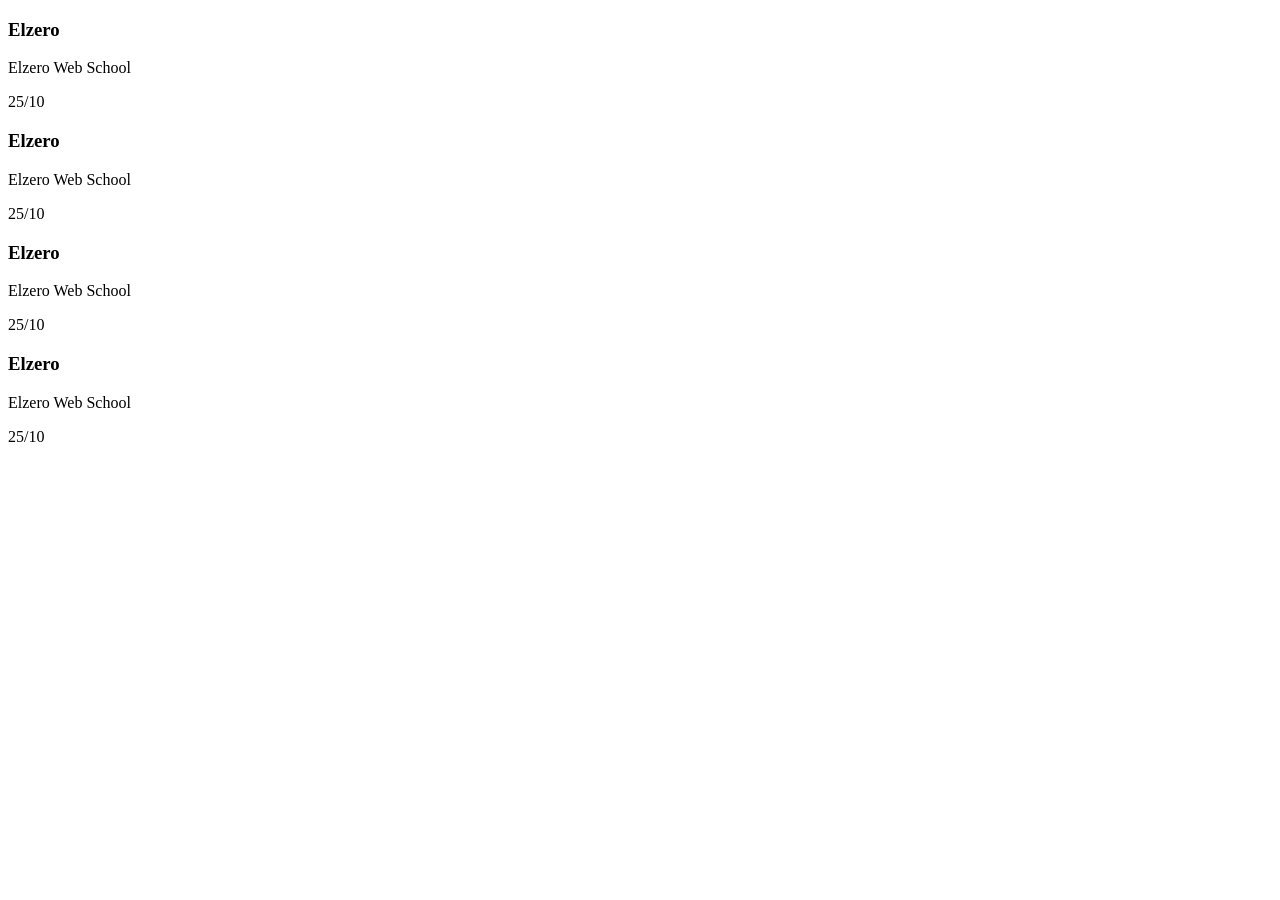
<file: Elzero/index.html>
<!DOCTYPE html>
<html lang="en">
<head>
    <meta charset="UTF-8">
    <meta http-equiv="X-UA-Compatible" content="IE=edge">
    <meta name="viewport" content="width=device-width, initial-scale=1.0">
    <title>Elzero</title>
</head>
<body>
    



<script>
    // Elzero task #1
    // let mainTitle = "Elzero", theDesc = "Elzero Web School", date = "25/10";
    let [mainTitle, theDesc, date] = ["Elzero", "Elzero Web School", "25/10"] // same as the above
   let content = `
   <div class="card">
        <h3>${mainTitle}</h3>
        <p>${theDesc}</p>
        <span>${date}</span>
    </div>
   `
   document.write(content.repeat(4));
</script>
<script src="main2.js"></script>
</body>
</html>
</file>
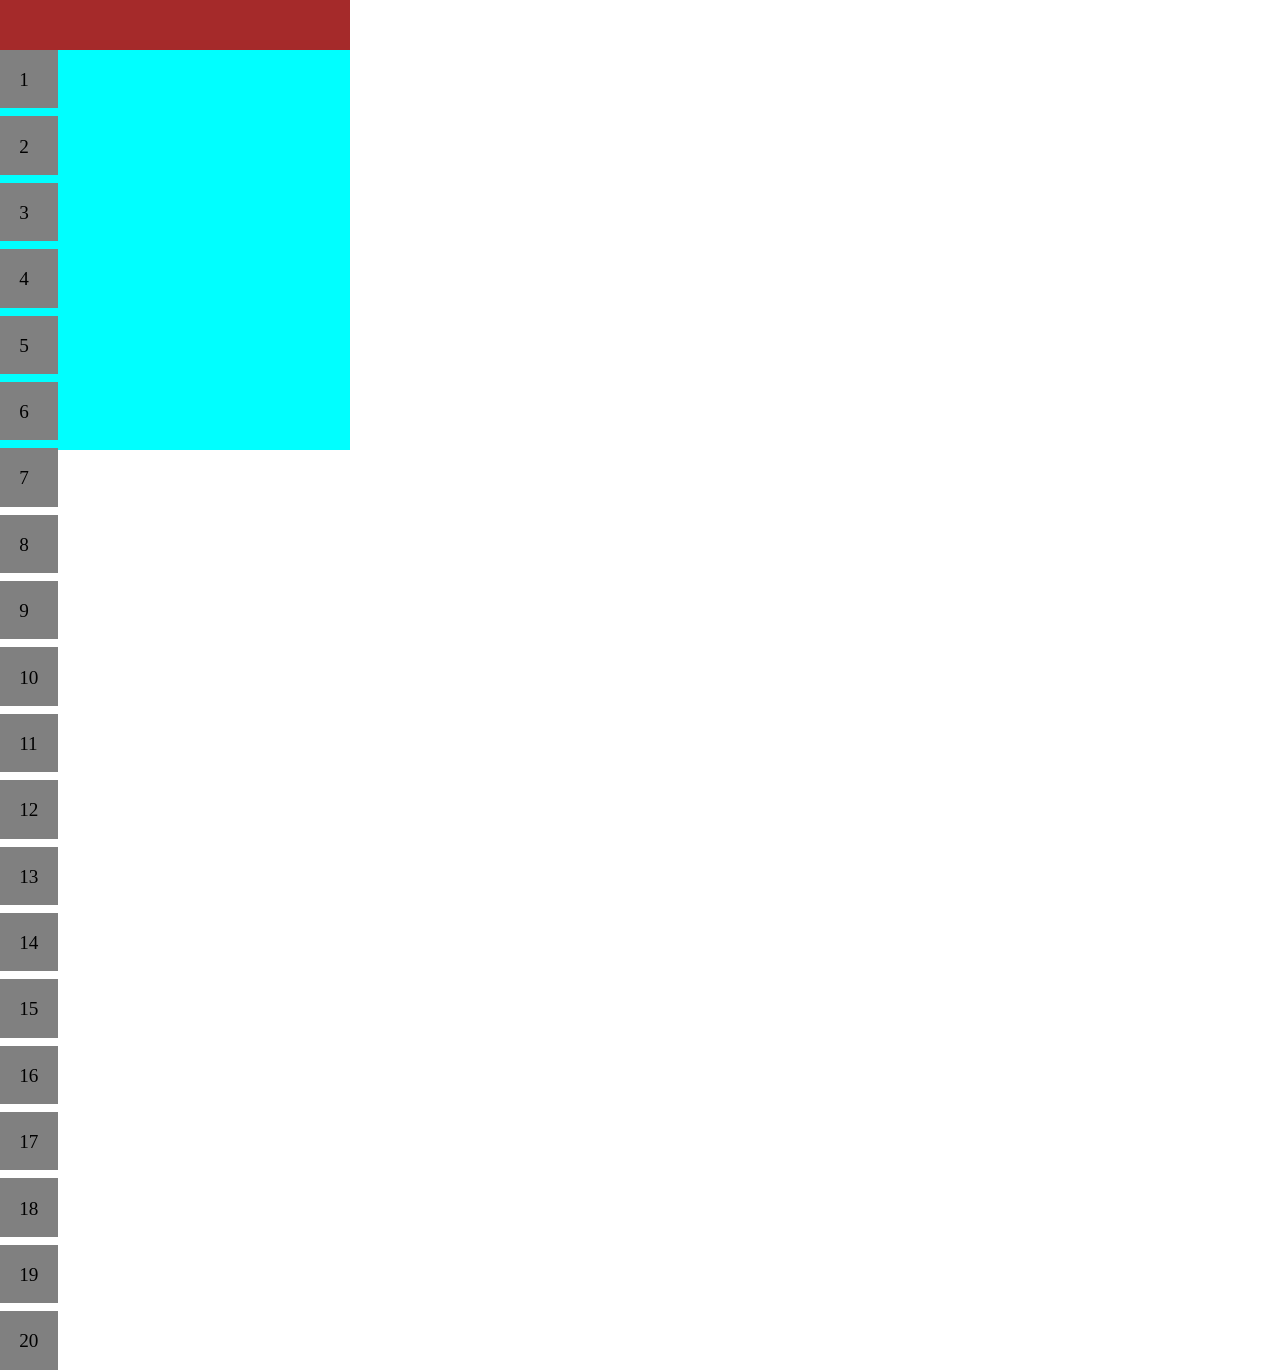
<file: Others/index.html>
<!DOCTYPE html>
<html lang="en">
<head>
    <meta charset="UTF-8">
    <meta http-equiv="X-UA-Compatible" content="IE=edge">
    <meta name="viewport" content="width=device-width, initial-scale=1.0">
    <title>Test Page</title>
    <style>
        body {
            padding: 0;
            margin: 0;

        }
        .card {
            background-color: aqua;
            width: 350px;
            height: 450px;
        }
        .result {
            background-color: brown;
            height: 50px;
            width: 100%;
        }
        .numbers {
            display: grid;
            gap: .5rem;
            grid-template-columns: repeat(1fr, );
        }
        .box {
            background-color: gray;
            font-size: 1.2rem;
            height: 20px;
            width: 20px;
            padding: 1em;
        }
    </style>
</head>
<body>
    <div class="card">
        <div class="result"></div>
        <div class="numbers">
            <div class="box num1">1</div>
            <div class="box num2">2</div>
            <div class="box num3">3</div>
            <div class="box num4">4</div>
            <div class="box num5">5</div>
            <div class="box num6">6</div>
            <div class="box num7">7</div>
            <div class="box num8">8</div>
            <div class="box num9">9</div>
            <div class="box num10">10</div>
            <div class="box num11">11</div>
            <div class="box num12">12</div>
            <div class="box num13">13</div>
            <div class="box num14">14</div>
            <div class="box num15">15</div>
            <div class="box num16">16</div>
            <div class="box num17">17</div>
            <div class="box num18">18</div>
            <div class="box num19">19</div>
            <div class="box num20">20</div>
        </div>

    </div>
</body>
</html>
</file>
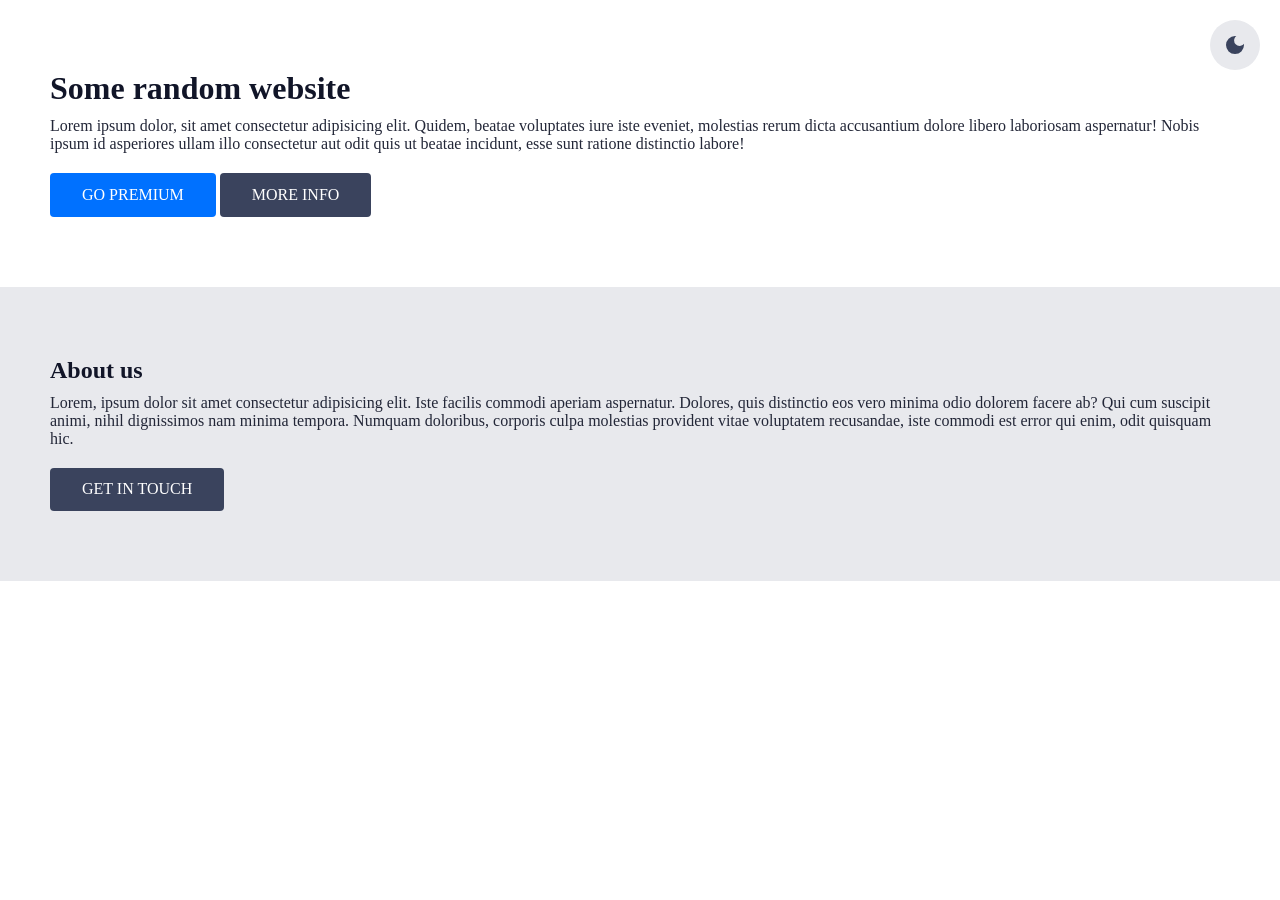
<file: New-Js/darkmode-YT/index.html>
<!DOCTYPE html>
<html lang="en">
<head>
  <meta charset="UTF-8">
  <meta name="viewport" content="width=device-width, initial-scale=1.0">
  <title>Darkmode</title>
  <link rel="stylesheet" href="style.css">
  <script type="text/javascript" src="app.js" defer></script>
</head>
<body>
  <header>
    <button id="theme-switch">
      <svg xmlns="http://www.w3.org/2000/svg" height="24px" viewBox="0 -960 960 960" width="24px"><path d="M480-120q-150 0-255-105T120-480q0-150 105-255t255-105q14 0 27.5 1t26.5 3q-41 29-65.5 75.5T444-660q0 90 63 153t153 63q55 0 101-24.5t75-65.5q2 13 3 26.5t1 27.5q0 150-105 255T480-120Z"/></svg>
      <svg xmlns="http://www.w3.org/2000/svg" height="24px" viewBox="0 -960 960 960" width="24px"><path d="M480-280q-83 0-141.5-58.5T280-480q0-83 58.5-141.5T480-680q83 0 141.5 58.5T680-480q0 83-58.5 141.5T480-280ZM200-440H40v-80h160v80Zm720 0H760v-80h160v80ZM440-760v-160h80v160h-80Zm0 720v-160h80v160h-80ZM256-650l-101-97 57-59 96 100-52 56Zm492 496-97-101 53-55 101 97-57 59Zm-98-550 97-101 59 57-100 96-56-52ZM154-212l101-97 55 53-97 101-59-57Z"/></svg>
    </button>
    <h1>Some random website</h1>
    <p>Lorem ipsum dolor, sit amet consectetur adipisicing elit. Quidem, beatae voluptates iure iste eveniet, molestias rerum dicta accusantium dolore libero laboriosam aspernatur! Nobis ipsum id asperiores ullam illo consectetur aut odit quis ut beatae incidunt, esse sunt ratione distinctio labore!</p>
    <button class="cta-button">Go Premium</button>
    <button>More Info</button>
  </header>
  <section>
    <h2>About us</h2>
    <p>Lorem, ipsum dolor sit amet consectetur adipisicing elit. Iste facilis commodi aperiam aspernatur. Dolores, quis distinctio eos vero minima odio dolorem facere ab? Qui cum suscipit animi, nihil dignissimos nam minima tempora. Numquam doloribus, corporis culpa molestias provident vitae voluptatem recusandae, iste commodi est error qui enim, odit quisquam hic.</p>
    <button>Get in Touch</button>
  </section>
</body>
</html>
</file>
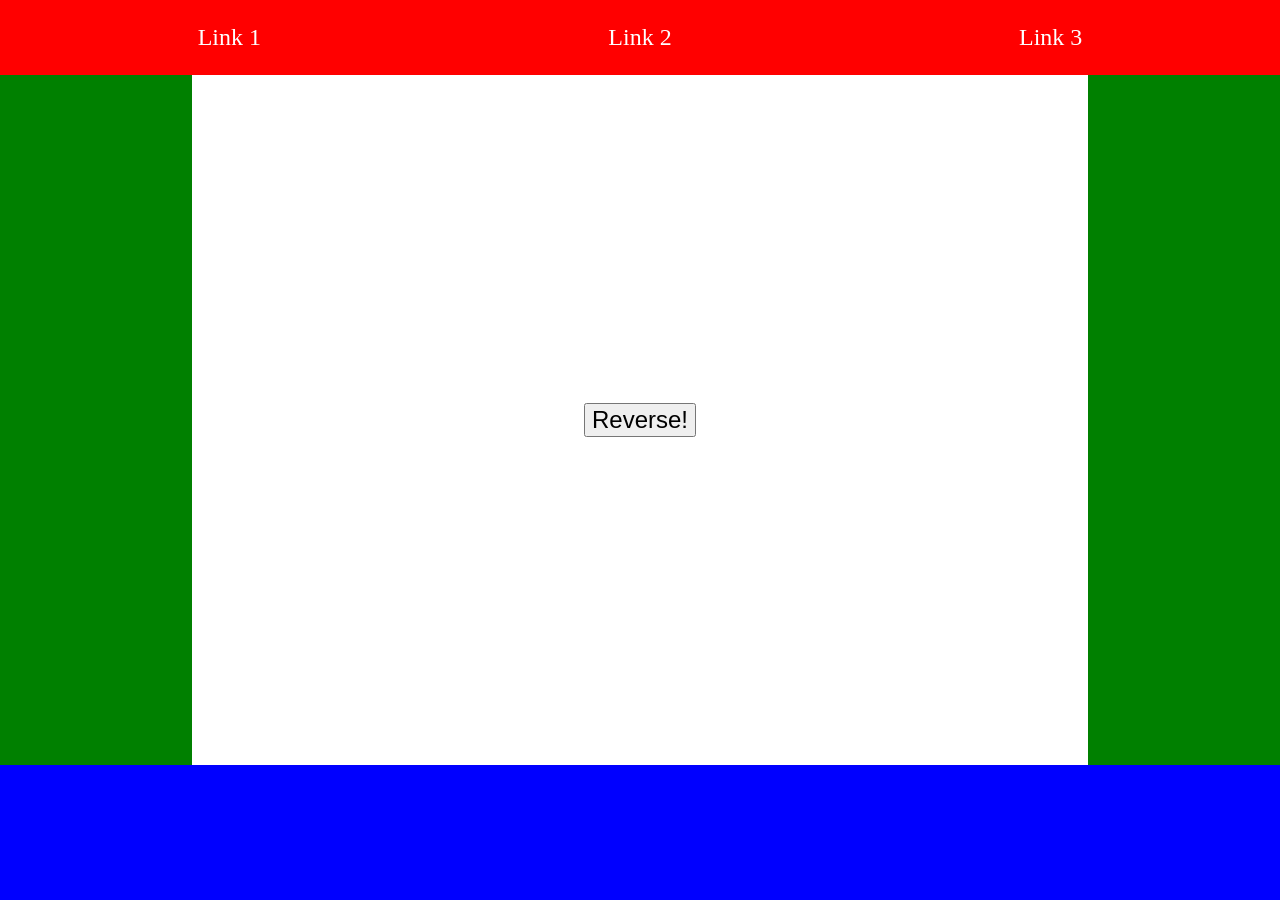
<file: New-Js/GSAP/index.html>
<!DOCTYPE html>
<html lang="en">
<head>
    <meta charset="UTF-8">
    <meta name="viewport" content="width=device-width, initial-scale=1.0">
    <style>
        body {
            box-sizing: border-box;
            margin: 0;
            padding: 0;
            font-size: 1.5rem;
            min-height: 100vh;
            display: flex;
            flex-direction: column;
        }
        .header {
            background-color: red;
            color: #fff;
        }
        .links {
            display: flex;
            justify-content: space-around;
            padding: 1em;
        }
        .content {
            display: flex;
            flex-grow: 1;
            justify-content: space-between;
        }
        .sidebar {
            background-color: green;
            width: 15vw;
        }
        .footer {
            background-color: blue;
            height: 15vh;
        }
        .btn {
            font-size: 1.5rem;
            align-self: center;
        }
    
    </style>
    <title>Document</title>
</head>
<body>
    <div class="header">
        <div class="links">
            <div class="link">Link 1</div>
            <div class="link">Link 2</div>
            <div class="link">Link 3</div>
        </div>
    </div>
    <div class="content">
        <div class="sidebar right"></div>
        <button class="btn">Reverse!</button>
        <div class="sidebar left"></div>
    </div>
    <div class="footer"></div>
<script>
    const head = document.querySelector('.header');
    const btn = document.querySelector('.btn');

    btn.addEventListener('click', ()=>{
        head.style.backgroundColor = 'blue'
    })
</script>
</body>
</html>
</file>
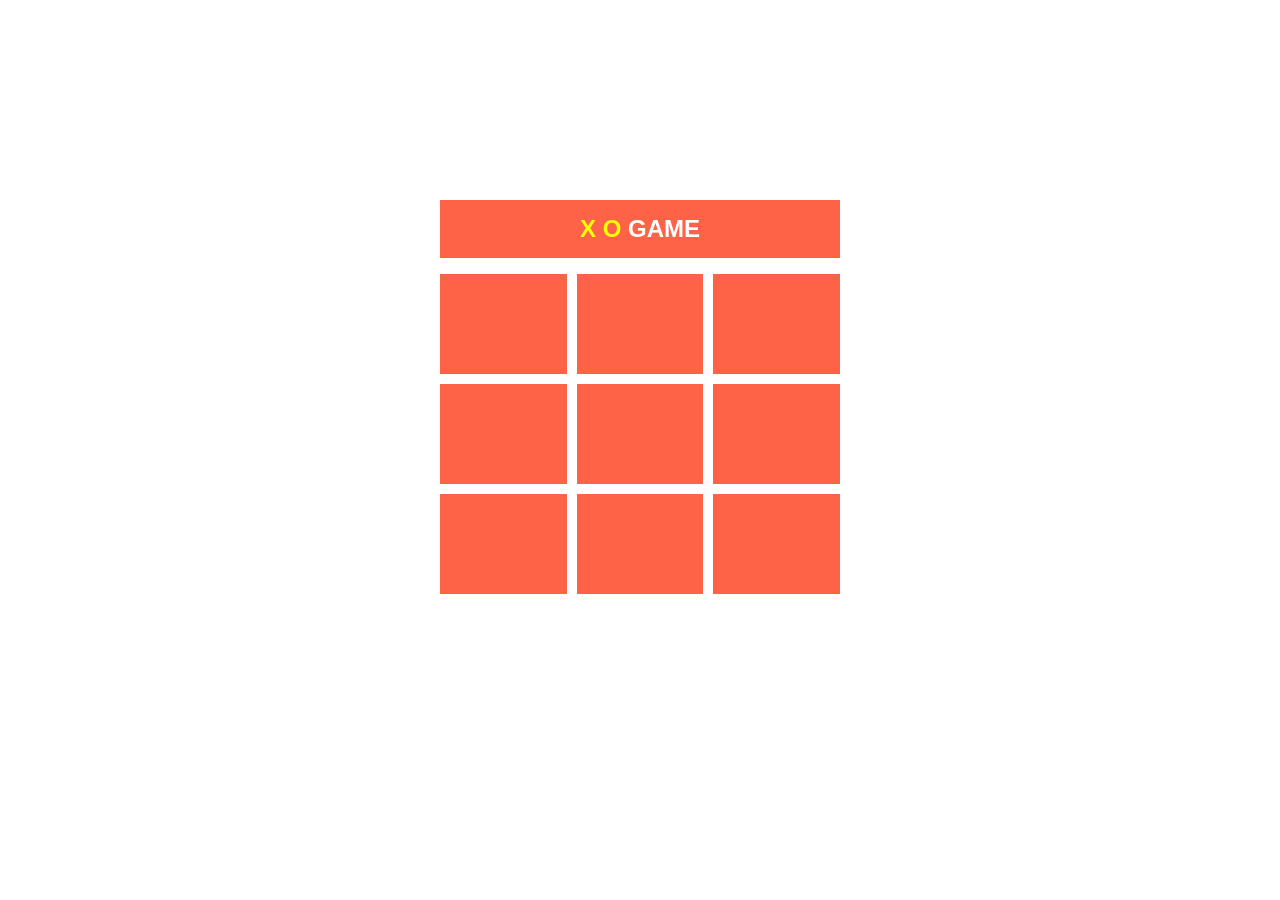
<file: New-Js/Tic-tac-toe/index.html>
<!DOCTYPE html>
<html lang="en">
<head>
    <meta charset="UTF-8">
    <meta name="viewport" content="width=device-width, initial-scale=1.0">
    <style>
        * {
            box-sizing: border-box;
            margin: 0;
            padding: 0;
        }
        body {
            font-family:'Segoe UI', Tahoma, Geneva, Verdana, sans-serif;
            min-height: 100vh;
            display: grid;
            place-content: center;
            font-weight: 700;
            color: #fff;
        }
        .container {            
            width: 400px;
            height: 500px;      
        }
        .title {
            font-size: 1.5rem;
            text-align: center;
            padding: 15px 0;
            background-color: tomato;
        }
        .box {
            text-align: center;
            background-color: tomato;
            font-size: 55px; 
            &:hover {
                background-color: black;
            }          
        }
        .wrapper {
            display: grid;
            gap: 10px;
            grid-template-columns: repeat(3, 1fr);
            grid-template-rows: repeat(3, 100px);
            margin: 1em 0;
        }
        span {
            color: yellow;
        }
    </style>
    <title>Tic Tac Toe</title>
</head>
<body>
    <div class="container">
        <div class="title"><span>X O </span>GAME</div>
        <div class="wrapper">
            <div class="box" id="item1" onclick="game(this.id)"></div>
            <div class="box" id="item2" onclick="game(this.id)"></div>
            <div class="box" id="item3" onclick="game(this.id)"></div>

            <div class="box" id="item4" onclick="game(this.id)"></div>
            <div class="box" id="item5" onclick="game(this.id)"></div>
            <div class="box" id="item6" onclick="game(this.id)"></div>
            
            <div class="box" id="item7" onclick="game(this.id)"></div>
            <div class="box" id="item8" onclick="game(this.id)"></div>
            <div class="box" id="item9" onclick="game(this.id)"></div>
        </div>
    </div>
</body>
</html>

<script src="app.js"></script>
</file>
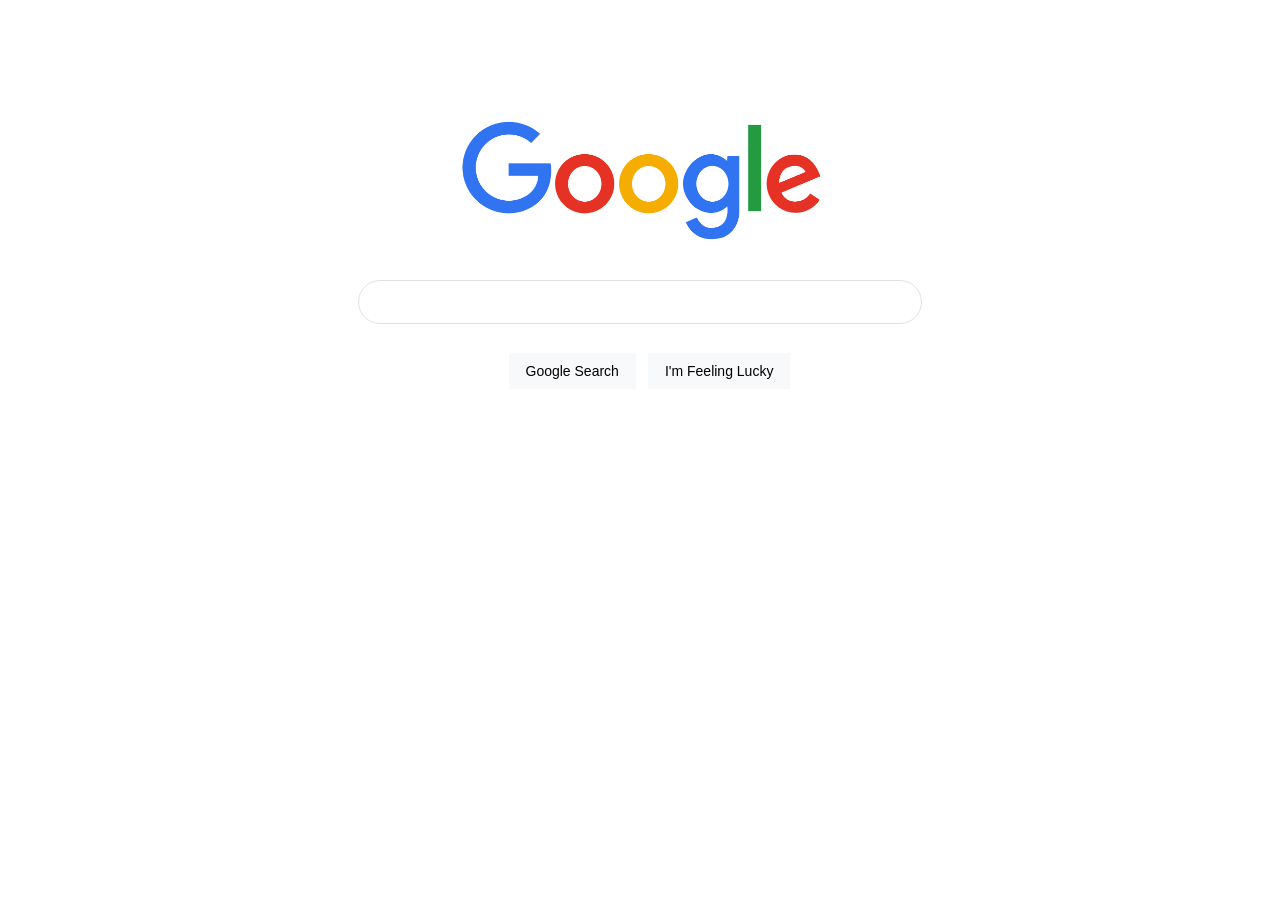
<file: Others/scrimba/index.html>
<!DOCTYPE html>
<html lang="en">
<head>
    <meta charset="UTF-8">
    <meta name="viewport" content="width=device-width, initial-scale=1.0">
    <link rel="stylesheet" href="style.css">
    <title>Google</title>
</head>
<body>
    <img src="google.png" alt="">
    <input type="text" name="" id="">
    <button>Google Search</button>
    <button>I'm Feeling Lucky</button>
</body>
</html>
</file>
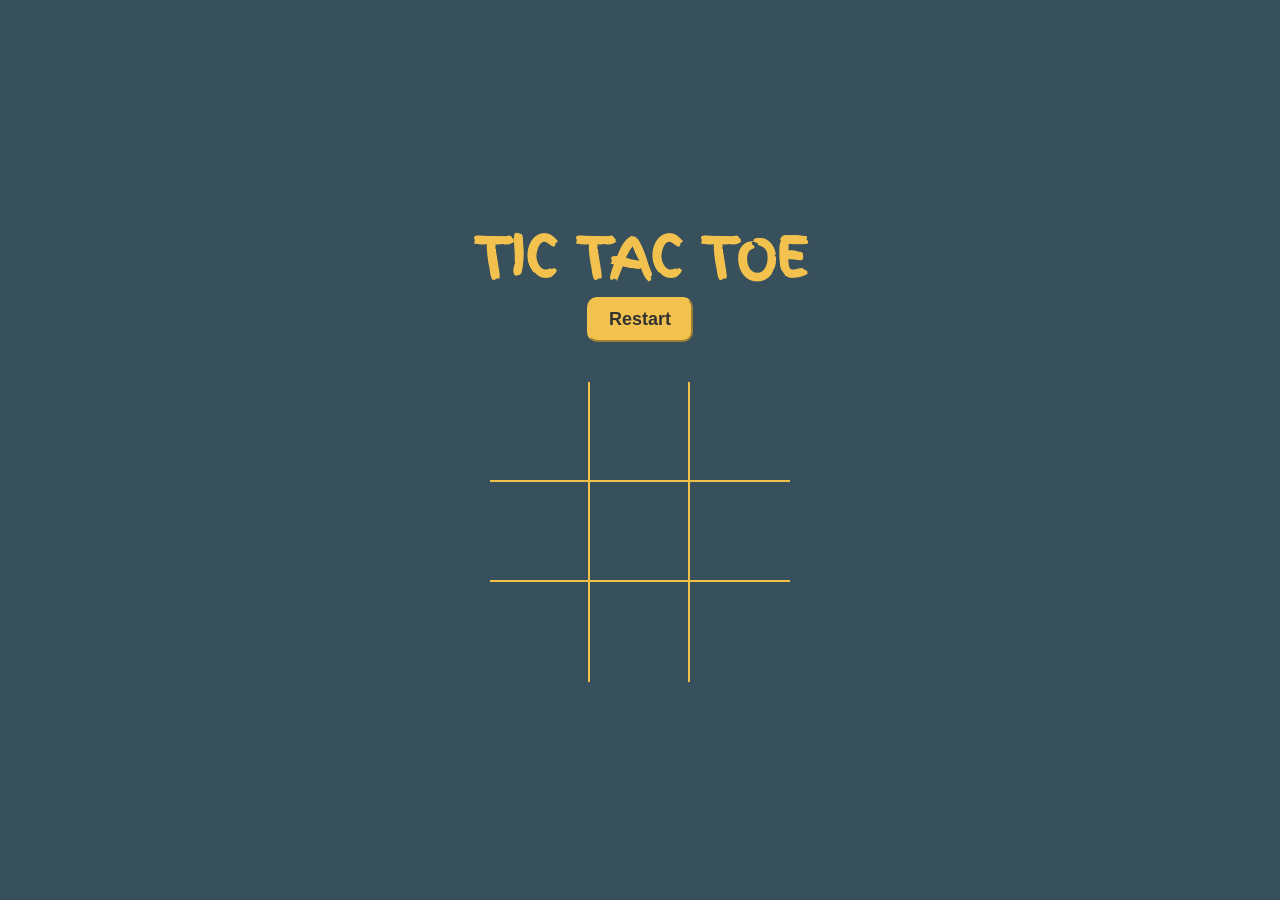
<file: New-Js/Tic-tac-toe/YT/index.html>
<!DOCTYPE html>
<html lang="en">
<head>
    <meta charset="UTF-8">
    <meta http-equiv="X-UA-Compatible" content="IE=edge">
    <meta name="viewport" content="width=device-width, initial-scale=1.0">
    <title>Tic Tac Toe</title>
    <link rel="stylesheet" href="style.css">
    <link rel="preconnect" href="https://fonts.googleapis.com">
    <link rel="preconnect" href="https://fonts.gstatic.com" crossorigin>
    <link href="https://fonts.googleapis.com/css2?family=Finger+Paint&display=swap" rel="stylesheet"> 
</head>
<body>
    <div class="container">
        <h1 id="playerText">Tic Tac Toe</h1>
        <button id="restartBtn">Restart</button>

        <div id="gameboard">
            <div class="box" id="0"></div>
            <div class="box" id="1"></div>
            <div class="box" id="2"></div>
            <div class="box" id="3"></div>
            <div class="box" id="4"></div>
            <div class="box" id="5"></div>
            <div class="box" id="6"></div>
            <div class="box" id="7"></div>
            <div class="box" id="8"></div>
        </div>
    </div>
    
    <script src="app.js"></script>
</body>
</html>
</file>
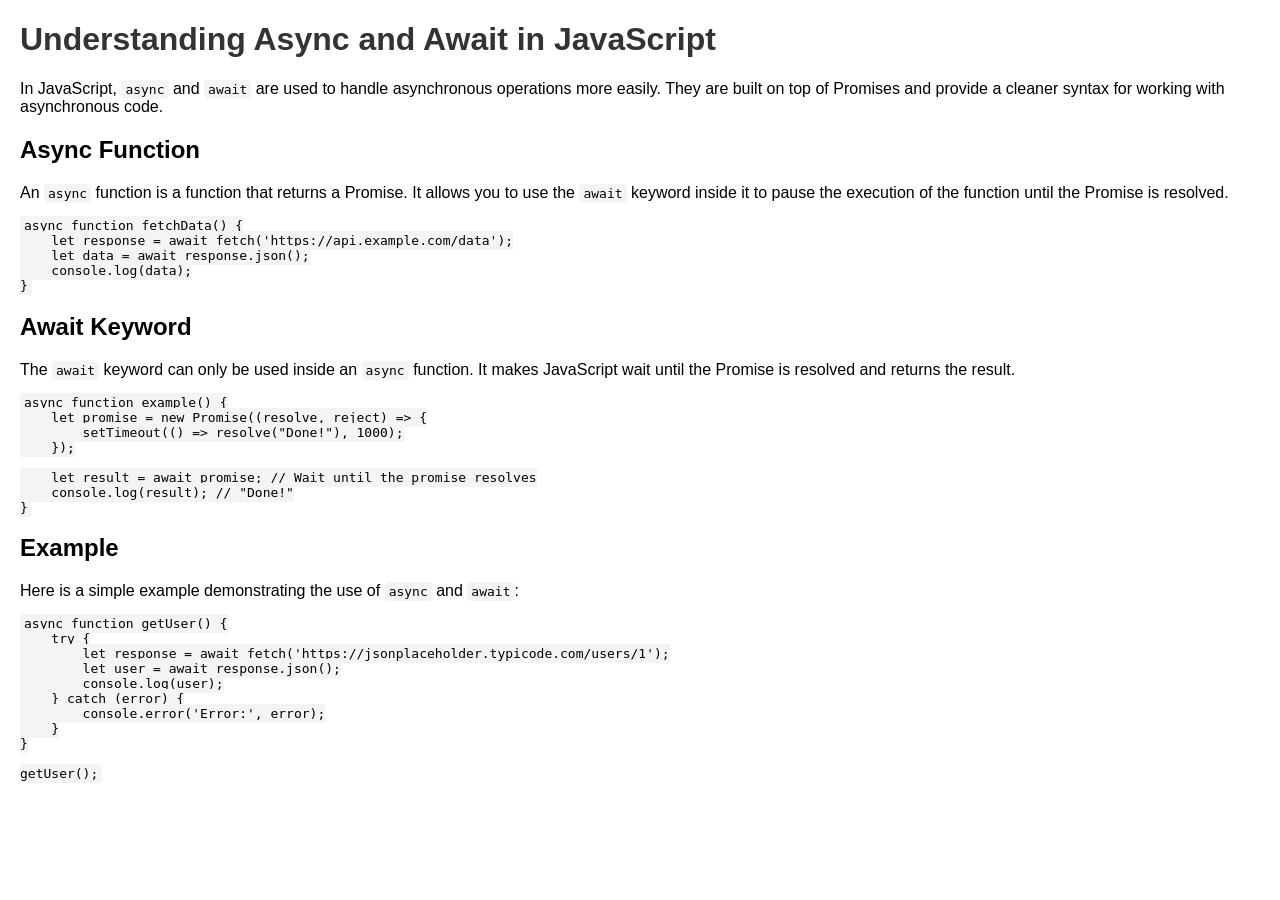
<file: Tarmeez/Advance-JS/Await/index.html>
<!DOCTYPE html>
<html lang="en">
<head>
    <meta charset="UTF-8">
    <meta name="viewport" content="width=device-width, initial-scale=1.0">
    <title>Async and Await in JavaScript</title>
    <style>
        body {
            font-family: Arial, sans-serif;
            margin: 20px;
        }
        h1 {
            color: #333;
        }
        code {
            background-color: #f4f4f4;
            padding: 2px 4px;
            border-radius: 4px;
        }
    </style>
</head>
<body>
    <h1>Understanding Async and Await in JavaScript</h1>
    <p>In JavaScript, <code>async</code> and <code>await</code> are used to handle asynchronous operations more easily. They are built on top of Promises and provide a cleaner syntax for working with asynchronous code.</p>
    
    <h2>Async Function</h2>
    <p>An <code>async</code> function is a function that returns a Promise. It allows you to use the <code>await</code> keyword inside it to pause the execution of the function until the Promise is resolved.</p>
    <pre><code>async function fetchData() {
    let response = await fetch('https://api.example.com/data');
    let data = await response.json();
    console.log(data);
}</code></pre>
    
    <h2>Await Keyword</h2>
    <p>The <code>await</code> keyword can only be used inside an <code>async</code> function. It makes JavaScript wait until the Promise is resolved and returns the result.</p>
    <pre><code>async function example() {
    let promise = new Promise((resolve, reject) => {
        setTimeout(() => resolve("Done!"), 1000);
    });

    let result = await promise; // Wait until the promise resolves
    console.log(result); // "Done!"
}</code></pre>
    
    <h2>Example</h2>
    <p>Here is a simple example demonstrating the use of <code>async</code> and <code>await</code>:</p>
    <pre><code>async function getUser() {
    try {
        let response = await fetch('https://jsonplaceholder.typicode.com/users/1');
        let user = await response.json();
        console.log(user);
    } catch (error) {
        console.error('Error:', error);
    }
}

getUser();</code></pre>
</body>

<script>    
    // Example using async and await
    async function getUser() {
        try {
            let response = await fetch('https://jsonplaceholder.typicode.com/users/1');
            let user = await response.json();
            console.log(user);
        } catch (error) {
            console.error('Error:', error);
        }
    }


    async function getDate() {
        await getUser();
        
        let response = await fetch('https://jsonplaceholder.typicode.com/posts');
        let json = await response.json();
        console.log(json);
    }
    // getUser();
</script>
</html>
</file>
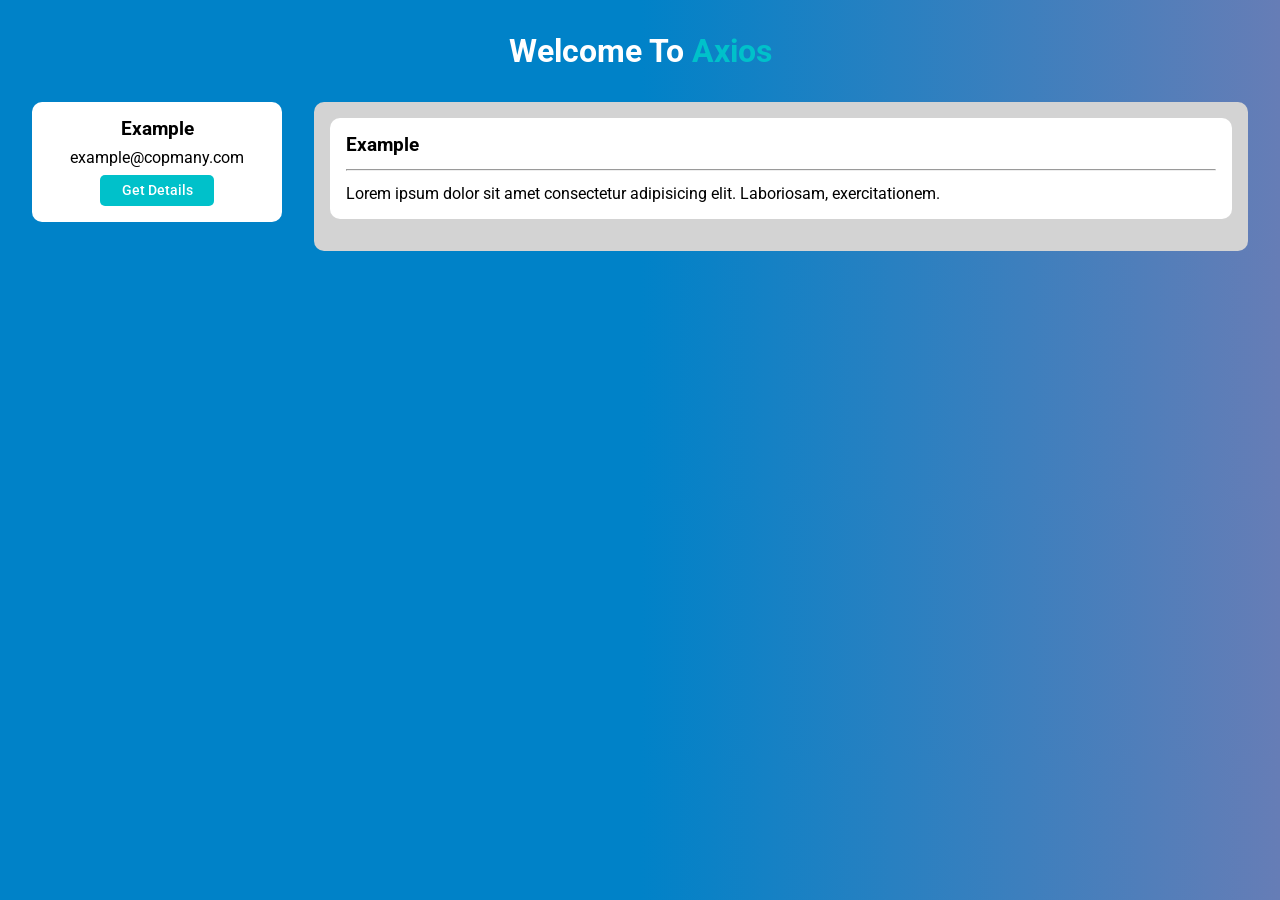
<file: Tarmeez/Advance-JS/Axios/index.html>
<!DOCTYPE html>
<html lang="en">
<head>
    <meta charset="UTF-8">
    <meta name="viewport" content="width=device-width, initial-scale=1.0">
    <!-- <script src="https://cdn.jsdelivr.net/npm/axios/dist/axios.min.js"></script> -->
     <script src="./node_modules/axios/dist/axios.js"></script>
    <link rel="stylesheet" href="../style.css">
    <style>
        :root {
            --clr-primary: #00c1ca;
            --clr-gradient1: #0082c8;
            --clr-gradient2: #0082c8;
            --clr-gradient3: #667db6;
        }
    </style>
    <title>Axios</title>
</head>
<body>
    
    <h1 class="title">Welcome To <span>Axios</span></h1>
    <div class="container">
        <div id="users-info">
            <div class="user-info">
                <h3 id="user-name">Example</h3>
                <p id="user-email">example@copmany.com</p>
                <button class="btn">Get Details</button>
            </div>
        </div>
        <div id="users-post">
            <div class="post">
                <h3 id="post-title">Example</h3>
                <hr>
                <p id="post-body">Lorem ipsum dolor sit amet consectetur adipisicing elit. Laboriosam, exercitationem.</p>
            </div>
        </div>
    </div>
    <script src="app.js"></script>
    <script>
        function testAxios() {
            axios.get('https://jsonplaceholder.typicode.com/posts')
            .then(function (response) {
                // handle success
                console.log(response);
                let posts = response.data;
                for(post of posts) {
                    console.log(post)
                }
            })
            .catch(function (error) {
                // handle error
                console.log(error);
            })
            .finally(function () {
                console.log("Finally")
                // always executed
            });
        }

    </script>
</body>
</html>
</file>
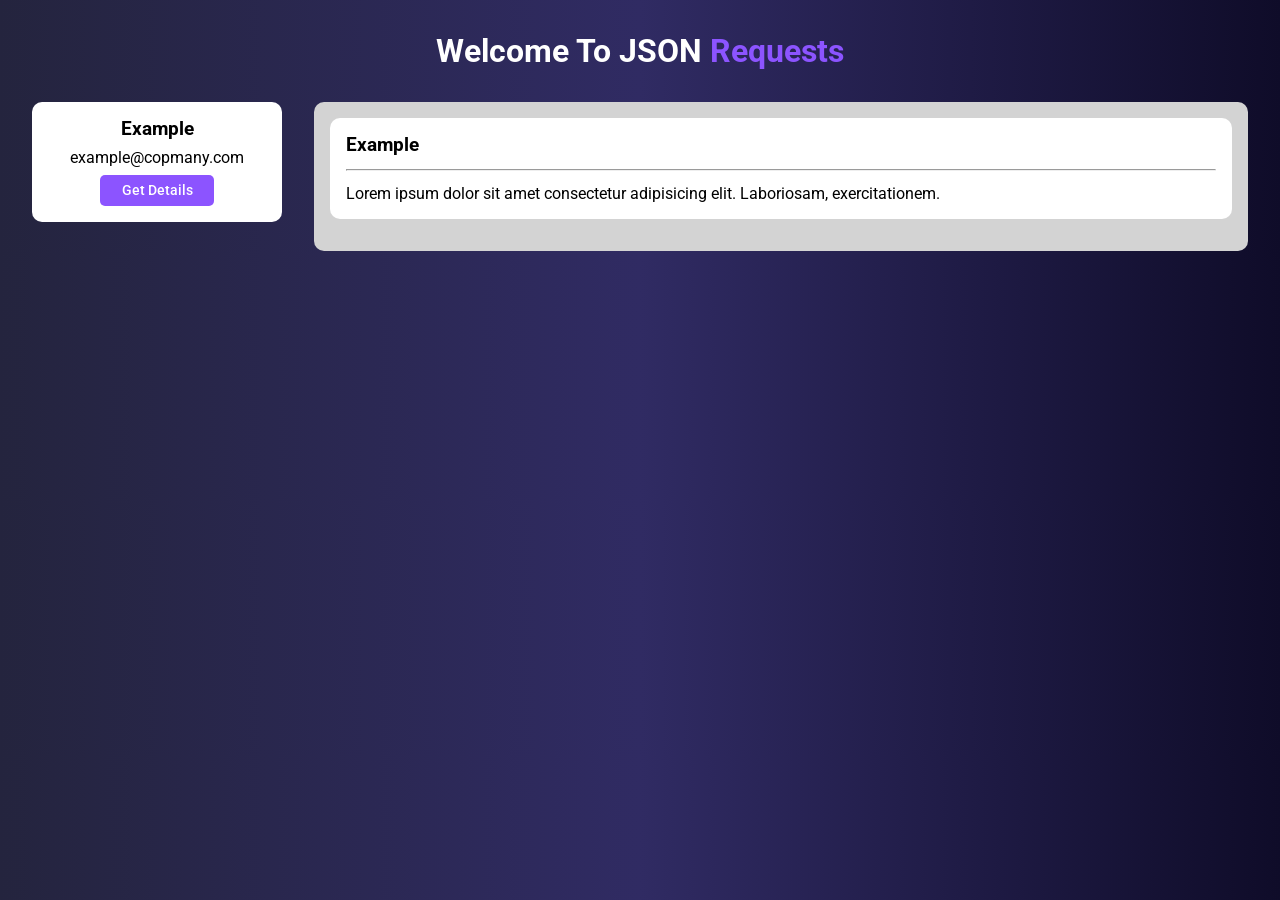
<file: Tarmeez/Advance-JS/Json-Challenge/index.html>
<!DOCTYPE html>
<html lang="en">
<head>
    <meta charset="UTF-8">
    <meta name="viewport" content="width=device-width, initial-scale=1.0">
    <link rel="stylesheet" href="style.css">
    <title>JSON Placeholder</title>
</head>
<body>
    <h1 class="title">Welcome To JSON <span>Requests</span></h1>
    <div class="container">
        <div class="users-info">
            <div class="user-info">
                <h3 id="user-name">Example</h3>
                <p id="user-email">example@copmany.com</p>
                <button id="btn">Get Details</button>
            </div>
        </div>
        <div class="users-post">
            <div class="post">
                <h3 id="post-title">Example</h3>
                <hr>
                <p id="post-body">Lorem ipsum dolor sit amet consectetur adipisicing elit. Laboriosam, exercitationem.</p>
            </div>
        </div>
    </div>

    <script src="app.js"></script>
</body>
</html>
</file>
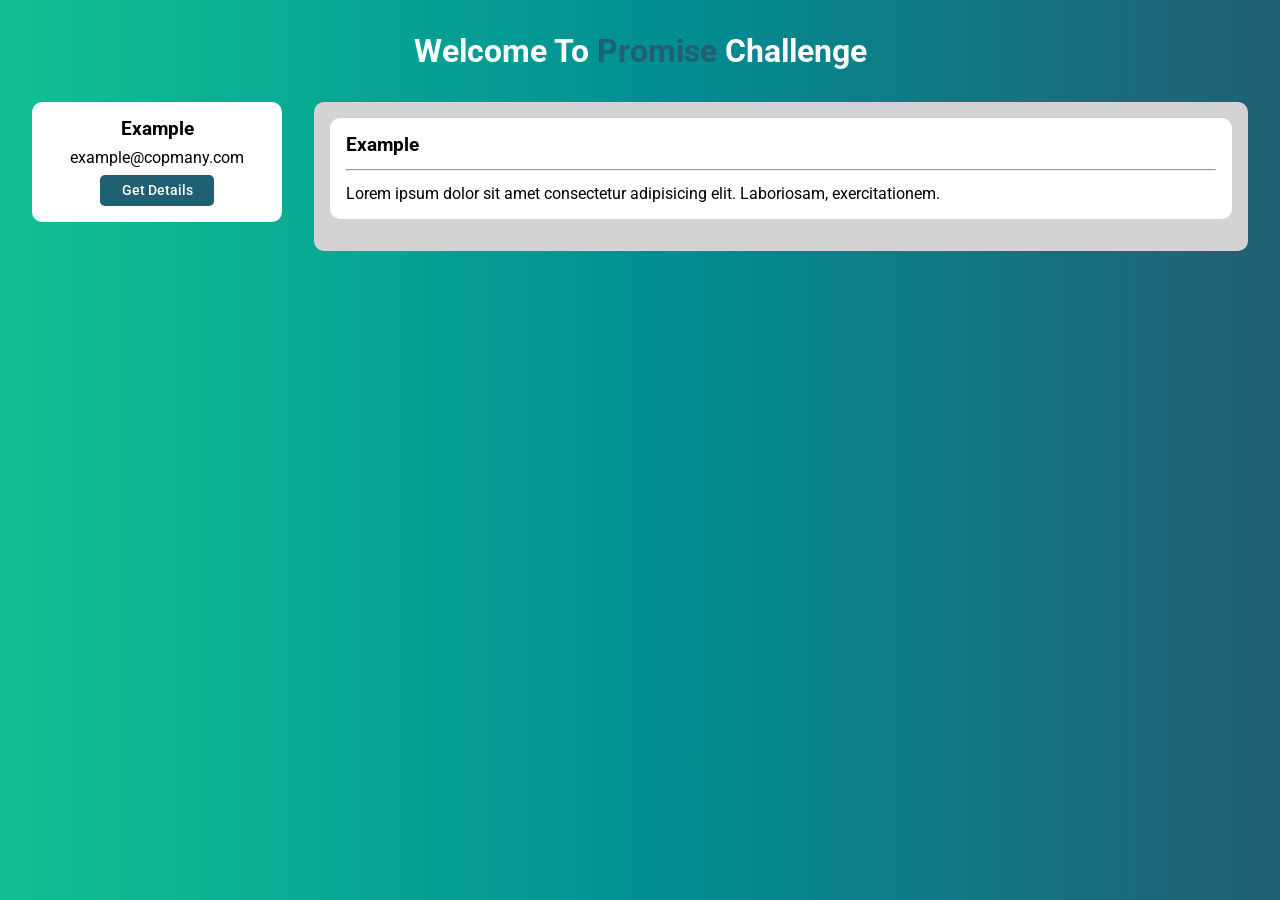
<file: Tarmeez/Advance-JS/Promise-Challenge/index.html>
<!DOCTYPE html>
<html lang="en">
<head>
    <meta charset="UTF-8">
    <meta name="viewport" content="width=device-width, initial-scale=1.0">
    <link rel="stylesheet" href="../style.css">
    <title>Promise Challenge</title>
</head>
<body>
    <h1 class="title">Welcome To <span>Promise</span> Challenge</h1>
    <div class="container">
        <div id="users-info">
            <div class="user-info">
                <h3 id="user-name">Example</h3>
                <p id="user-email">example@copmany.com</p>
                <button class="btn">Get Details</button>
            </div>
        </div>
        <div id="users-post">
            <div class="post">
                <h3 id="post-title">Example</h3>
                <hr>
                <p id="post-body">Lorem ipsum dolor sit amet consectetur adipisicing elit. Laboriosam, exercitationem.</p>
            </div>
        </div>
    </div>

    <script src="app.js"></script>
</body>
</html>
</file>
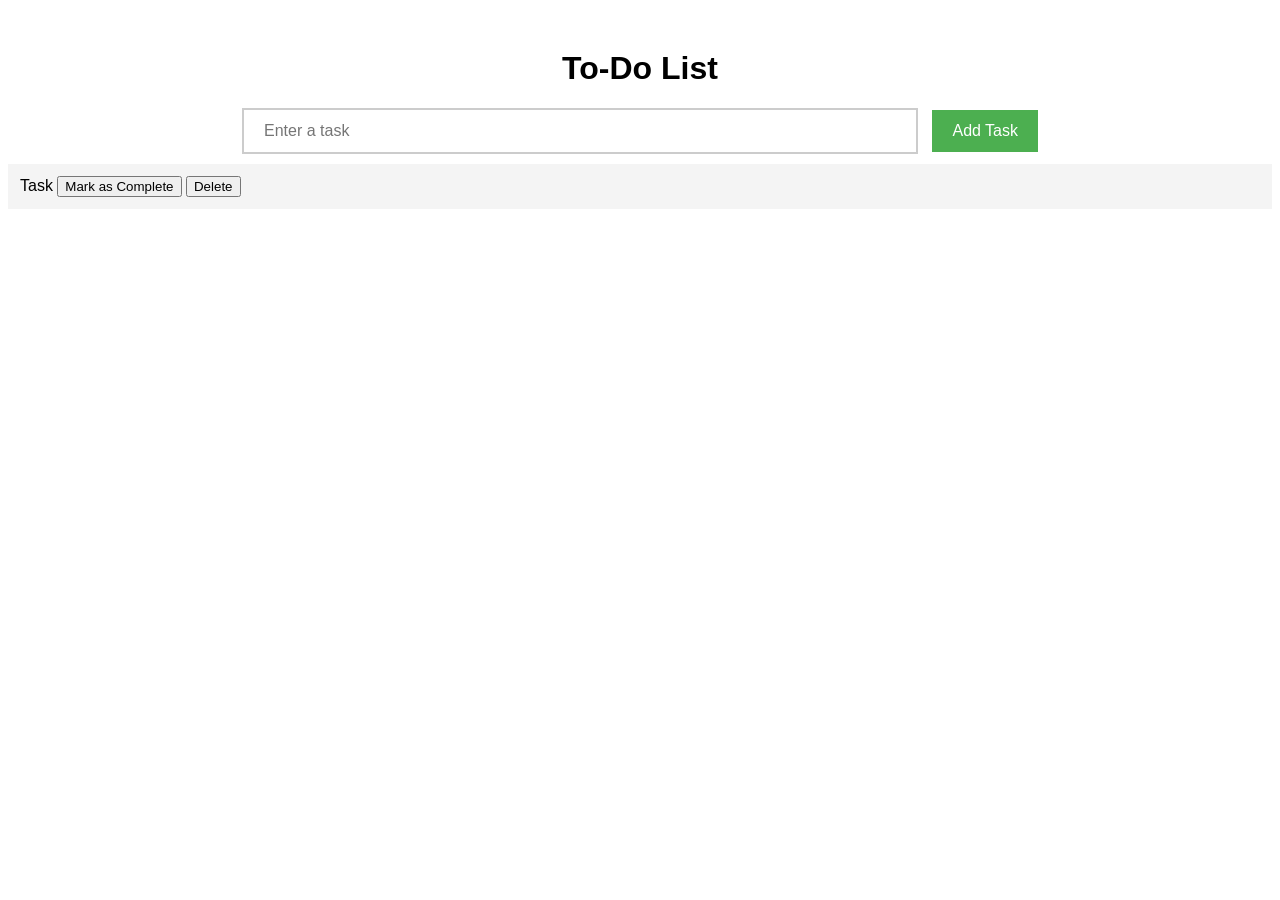
<file: ChatGPT-ToDoList/to-do-list.html>
<!DOCTYPE html>
<html lang="en">
<head>
    <meta charset="UTF-8">
    <meta http-equiv="X-UA-Compatible" content="IE=edge">
    <meta name="viewport" content="width=device-width, initial-scale=1.0">
    <title>To-Do List</title>
    <style>
        body {
            font-family: Arial, sans-serif;
            text-align: center;
        }

        h1 {
            margin-top: 50px;
        }

        form {
            margin-top: 20px;
        }

        input[type="text"] {
            padding: 12px 20px;
            font-size: 16px;
            border: 2px solid #ccc;
            width: 50%;
            margin-right: 10px;
        }

        button[type="button"] {
            background-color: #4CAF50;
            color: white;
            padding: 12px 20px;
            font-size: 16px;
            border: none;
            cursor: pointer;
        }

        button[type="button"]:hover {
            background-color: #3e8e41;
        }

        ul {
            list-style-type: none;
            margin: 0;
            padding: 0;
        }

        li {
            background-color: #f4f4f4;
            padding: 12px;
            margin-top: 10px;
            text-align: left;
        }
        .completed {
            text-decoration: line-through;
            color: #ccc;
        }
    </style>
</head>
<body>
    <h1>To-Do List</h1>
    <form>
        <input type="text" id="task" placeholder="Enter a task">
        <button type="button" onclick="addTask()">Add Task</button>
    </form>
    <ul id="task-list">
    <li>
        <span>Task</span>
        <button class="complete-btn">Mark as Complete</button>
        <button class="delete-btn">Delete</button>
    </li>

    </ul>

    <script>
        function addTask() {
        // Get the task input
        var task = document.getElementById("task").value;

        // Create a new list item
        var li = document.createElement("li");
        li.appendChild(document.createTextNode(task));

        // Add the new task to the task list
        var taskList = document.getElementById("task-list");
        taskList.appendChild(li);

        // Clear the task input
        document.getElementById("task").value = "";
        }

        var completeBtns = document.getElementsByClassName("complete-btn");
        for (var i = 0; i < completeBtns.length; i++) {
        completeBtns[i].addEventListener("click", function() {
            var task = this.parentElement;
            task.classList.toggle("completed");
        });
        }
        var deleteBtns = document.getElementsByClassName("delete-btn");
        for (var i = 0; i < deleteBtns.length; i++) {
        deleteBtns[i].addEventListener("click", function() {
            var task = this.parentElement;
            task.remove();
        });
        }
    </script>
</body>
</html>
</file>
<file: New-Js/darkmode-YT/style.css>
:root{
    --base-color: white;
    --base-variant: #e8e9ed;
    --text-color: #111528;
    --secondary-text: #232738;
    --primary-color: #3a435d;
    --accent-color: #0071ff;
  }
  .darkmode{
    --base-color: #070b1d;
    --base-variant: #101425;
    --text-color: #ffffff;
    --secondary-text: #a4a5b8;
    --primary-color: #3a435d;
    --accent-color: #0071ff;
  }
  *{
    margin: 0;
    padding: 0;
  }
  html{
    font-family: Poppins;
  }
  body{
    min-height: 100vh;
    background-color: var(--base-color);
    color: var(--text-color);
  }
  header, section{
    padding: 70px min(50px, 7%);
  }
  section{
    background-color: var(--base-variant);
  }
  p{
    margin: 10px 0 20px 0;
    color: var(--secondary-text);
  }
  button{
    border: none;
    padding: .8em 2em;
    background-color: var(--primary-color);
    color: white;
    border-radius: 4px;
    font: inherit;
    text-transform: uppercase;
    font-weight: 500;
    cursor: pointer;
  }
  .cta-button{
    background-color: var(--accent-color);
  }
  #theme-switch{
    height: 50px;
    width: 50px;
    padding: 0;
    border-radius: 50%;
    background-color: var(--base-variant);
    display: flex;
    justify-content: center;
    align-items: center;
    position: fixed;
    top: 20px;
    right: 20px;
  }
  #theme-switch svg{
    fill: var(--primary-color);
  }
  #theme-switch svg:last-child{
    display: none;
  }
  .darkmode #theme-switch svg:first-child{
    display: none;
  }
  .darkmode #theme-switch svg:last-child{
    display: block;
  }
</file>
<file: Others/scrimba/style.css>
body, html {
    margin: 0;
    padding: 0; 
}

img {
    width: 30%;
    display: block;
    margin: 100px auto 20px;
    min-width: 272px;
}

input {
    box-sizing: border-box;
    display: block;
    border-radius: 24px;
    border: 1px solid rgb(223, 225, 229);
    height: 44px;
    margin: 0 auto 29px;
    max-width: 564px;
    width: 90%;
    padding-left: 30px;
    font-size: 16px;
}

button {
    box-sizing: border-box;
    margin-top: 0;
    padding: 0 16px;
    font-size: 14px;
    height: 36px;
    background-color: #f8f9fa;
    border: 1px solid #f8f9fa;
    cursor: pointer;
}

button:first-of-type {
    margin-right: 8px;
    margin-left: calc(50% - 131.5px);
}

button::hover {
    cursor: pointer;   
}
</file>
<file: New-Js/Tic-tac-toe/YT/style.css>
*{
    padding: 0;
    margin: 0;
    box-sizing: border-box;
}

:root {
    --orange: #F2C14E;
    --winning-blocks: #2d414b;
}

body {
    color: var(--orange);
    font-family: 'Finger Paint', cursive;
}
h1 {
    font-size: 54px;
    text-transform: uppercase;
}

.container {
    padding: 40px;
    height: 100vh;
    display: flex;
    justify-content: center;
    align-items: center;
    flex-direction: column;
    background-color: #37505C;
}

#gameboard {
    width: 300px;
    display: flex;
    flex-wrap: wrap;
    margin-top: 40px;
}
.box {
    height: 100px;
    width: 100px;
    display: flex;
    align-items: center;
    justify-content: center;
    color: var(--orange);
    font-size: 120px;
    border-right: 2px solid;
    border-bottom: 2px solid;
}
.box:nth-child(3n) {
    border-right: none;
}
.box:nth-child(6) ~ .box {
    border-bottom: none;
} 
button {
    padding: 10px 20px;
    border-radius: 10px;
    background-color: var(--orange);
    color: #333;
    border-color: var(--orange);
    font-size: 18px;
    transition: 200ms transform;
    font-weight: 600;
}
button:hover {
    cursor: pointer;
    transform: translateY(-2px);
}
</file>
<file: Tarmeez/Advance-JS/style.css>
@import url('https://fonts.googleapis.com/css2?family=Roboto:ital,wght@0,100;0,300;0,400;0,500;0,700;0,900;1,100;1,300;1,400;1,500;1,700;1,900&display=swap');

:root {
    /* Colors */
    --clr-primary: #215f73;
    --clr-white: #fff;
    --clr-mian-bg: #0f0c29;
    --clr-gradient1: #12c192;
    --clr-gradient2: #009094;
    --clr-gradient3: #215f73;

}

/* CSS Resets */

*, *::before, *::after {
    box-sizing: border-box;    
}

* {
    margin: 0;
}

image, svg {
    display: block;
    width: 100%;
} 

body {
    font-family: "Roboto", sans-serif;
    background: var(--clr-mian-bg);  /* fallback for old browsers */
    background: -webkit-linear-gradient(to right, var(--clr-gradient1), var(--clr-gradient2), var(--clr-gradient3));  /* Chrome 10-25, Safari 5.1-6 */
    background: linear-gradient(to right, var(--clr-gradient1), var(--clr-gradient2), var(--clr-gradient3)); /* W3C, IE 10+/ Edge, Firefox 16+, Chrome 26+, Opera 12+, Safari 7+ */
}

.title {
    color: var(--clr-white);
    text-align: center;
    margin: 1em;
}

.title span {
    color: var(--clr-primary);
}

.container {    
    display: flex;
    gap: 2em;
    width: 95%;
    margin: 0 auto;
}

#users-post, .post {
    padding: 1em;
    border-radius: 10px;    
}

#users-info {
    text-align: center;   
}

#users-info p {
    margin: .5rem 0;
}

#users-info .user-info {
    background-color: var(--clr-white);
    min-width: 250px;
    margin-bottom: 1rem;
    padding: 1em;
    border-radius: 10px; 
}

#users-info .btn {
    font-family: inherit;
    font-size: .9rem;
    font-weight: 500;
    background-color: var(--clr-primary);
    color: var(--clr-white);
    width: 100;
    border: none;
    outline: none;
    padding: .5em 1.5em;
    border-radius: 5px;
    cursor: pointer;
}

#users-info .btn:hover {
    background-color: transparent;
    color: inherit;
    outline: 1px solid var(--clr-primary);
}

#users-info .btn:hover ~ .user-info{
    background-color: aqua;
}

#users-post {
    background-color: lightgray;
    flex-grow: 1;    
}

.post {
    background-color: var(--clr-white);
    padding: 1em;
    border-radius: 10px;
    margin-bottom: 1rem;
}

hr {
    margin: .8rem 0;
}

.hidden {
    display: none;
}

.active {
    outline: 5px solid orange;
}
</file>
<file: Tarmeez/Advance-JS/Json-Challenge/style.css>
@import url('https://fonts.googleapis.com/css2?family=Roboto:ital,wght@0,100;0,300;0,400;0,500;0,700;0,900;1,100;1,300;1,400;1,500;1,700;1,900&display=swap');

:root {
    --clr-primary: rgb(140, 84, 255);
    --clr-white: #fff;
}

/* CSS Resets */

*, *::before, *::after {
    box-sizing: border-box;    
}

* {
    margin: 0;
}

image, svg {
    display: block;
    width: 100%;
} 

body {
    font-family: "Roboto", sans-serif;
    background: #0f0c29;  /* fallback for old browsers */
    background: -webkit-linear-gradient(to right, #24243e, #302b63, #0f0c29);  /* Chrome 10-25, Safari 5.1-6 */
    background: linear-gradient(to right, #24243e, #302b63, #0f0c29); /* W3C, IE 10+/ Edge, Firefox 16+, Chrome 26+, Opera 12+, Safari 7+ */
}

.title {
    color: var(--clr-white);
    text-align: center;
    margin: 1em;
}

.title span {
    color: var(--clr-primary);
}

.container {    
    display: flex;
    gap: 2em;
    width: 95%;
    margin: 0 auto;
}

.users-post, .post {
    padding: 1em;
    border-radius: 10px;    
}

.users-info {
    text-align: center;   
}

.users-info p {
    margin: .5rem 0;
}

.users-info .user-info {
    background-color: var(--clr-white);
    min-width: 250px;
    margin-bottom: 1rem;
    padding: 1em;
    border-radius: 10px; 
}

.users-info #btn {
    font-family: inherit;
    font-size: .9rem;
    font-weight: 500;
    background-color: var(--clr-primary);
    color: var(--clr-white);
    width: 100;
    border: none;
    outline: none;
    padding: .5em 1.5em;
    border-radius: 5px;
    cursor: pointer;
}

.users-info #btn:hover {
    background-color: transparent;
    color: inherit;
    outline: 1px solid var(--clr-primary);
}

.users-info #btn:hover ~ .user-info{
    background-color: aqua;
}

.users-post {
    background-color: lightgray;
    flex-grow: 1;    
}

.post {
    background-color: var(--clr-white);
    padding: 1em;
    border-radius: 10px;
    margin-bottom: 1rem;
}

hr {
    margin: .8rem 0;
}

.hidden {
    display: none;
}

.active {
    outline: 5px solid orange;
}
</file>
